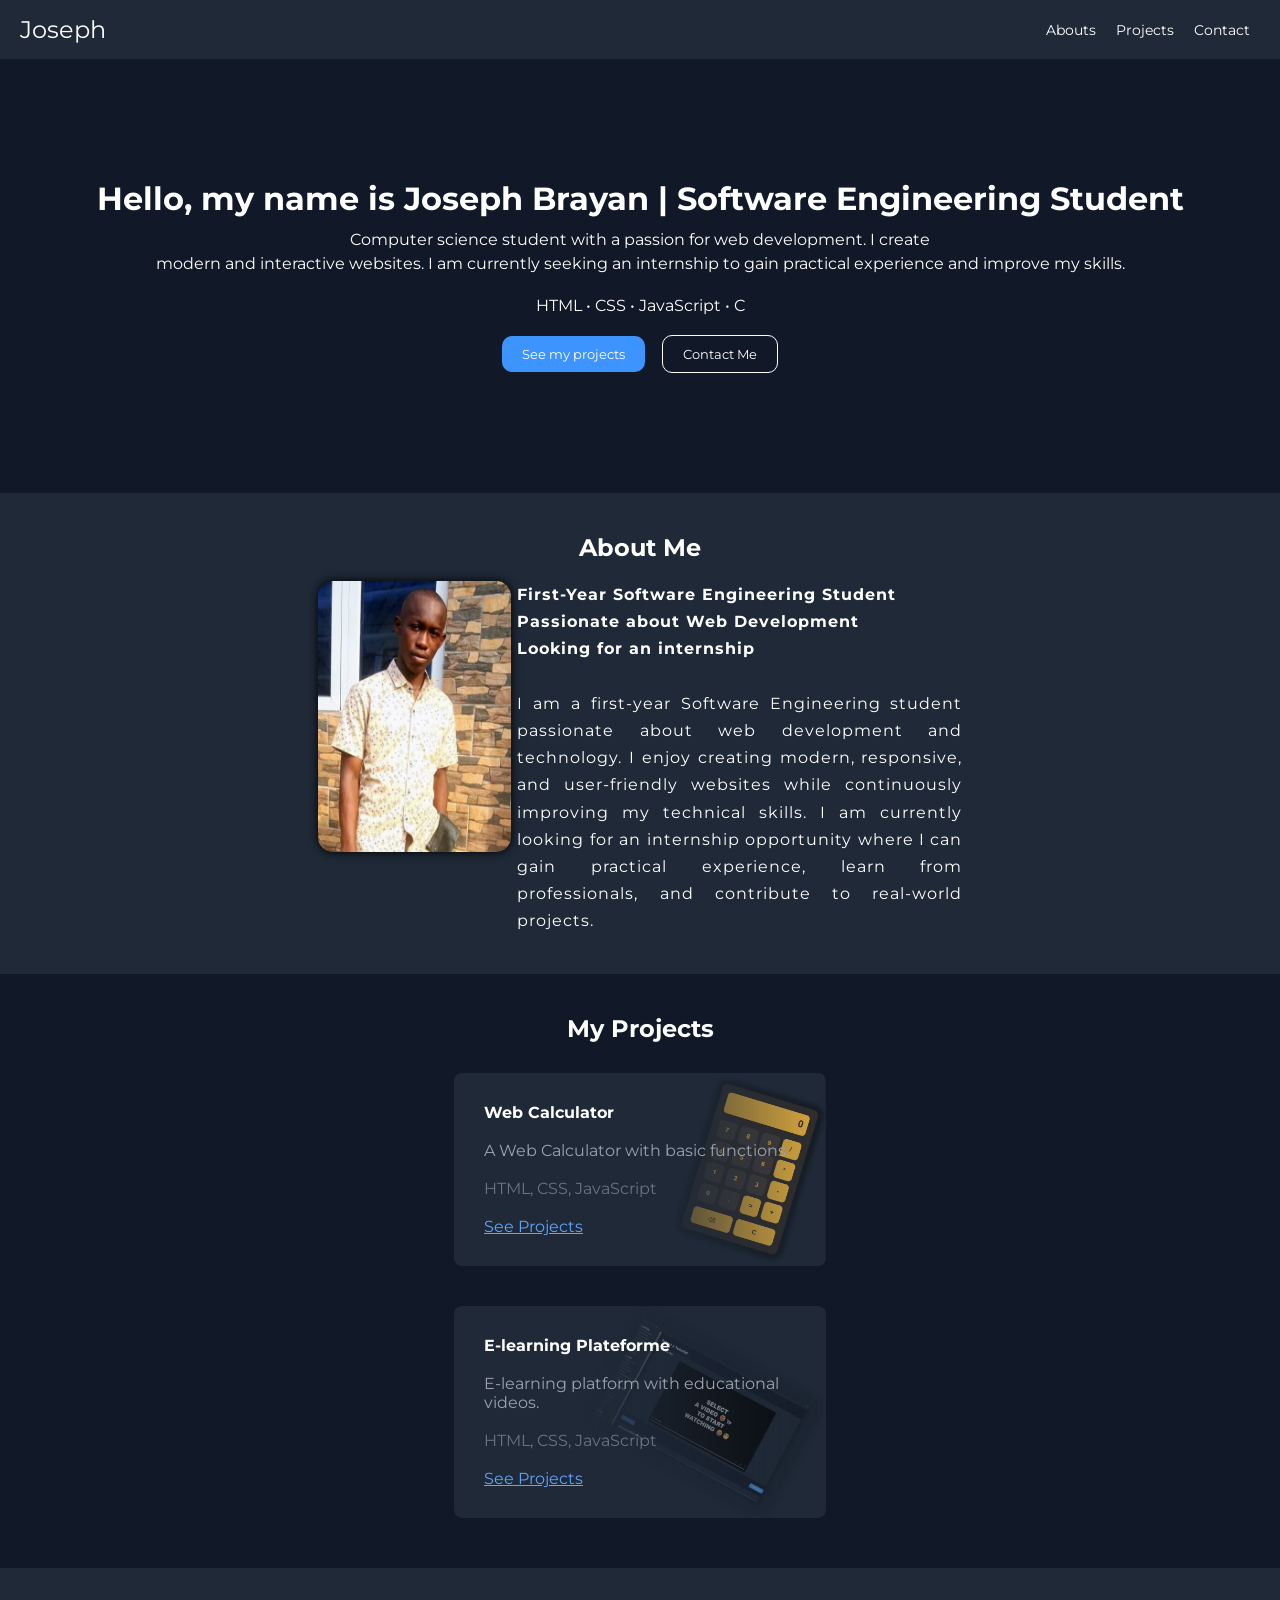
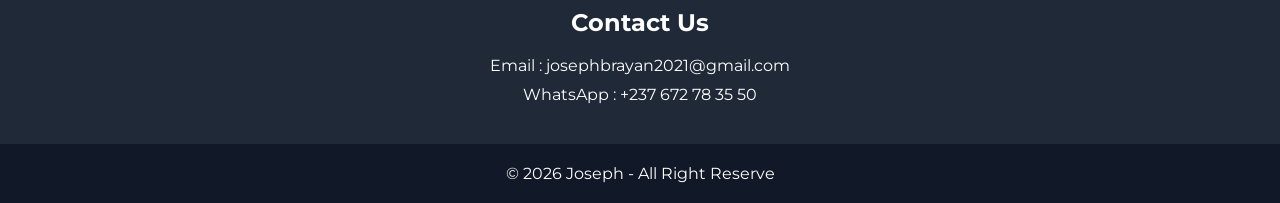
<file: index.html>
<!DOCTYPE html>
<html lang="fr">

<head>
  <meta charset="UTF-8">
  <meta name="viewport" content="width=device-width, initial-scale=1.0">
  <title>Portfolio - Joseph</title>
  <link rel="stylesheet" href="style.css">
  <link rel="shortcut icon" href="favicon.ico" type="image/x-icon">
  <link rel="preconnect" href="https://fonts.googleapis.com">
  <link rel="preconnect" href="https://fonts.gstatic.com" crossorigin>
  <link href="https://fonts.googleapis.com/css2?family=Montserrat:ital,wght@0,100..900;1,100..900&display=swap" rel="stylesheet">
</head>

<body>

  <!--header-->
  <header>

    <a href="index.html">
      <h2>Joseph</h2>
    </a>

    <!--nav bar-->
    <nav id="nav">
      <a href="#about">Abouts</a>
      <a href="#project">Projects</a>
      <a href="#contact">Contact</a>
    </nav>
  </header>

  <!--hero-->
  <section class="hero">
    <h1>Hello, my name is Joseph Brayan | Software Engineering Student</h1>
    <p style="line-height: 150%;">
      Computer science student with a passion for web development. I create <br> modern and interactive websites.
      I am currently seeking an internship to gain practical experience and improve my skills.
    </p>
    <p>HTML • CSS • JavaScript • C</p>
    <a href="#project"><button class="p">See my projects</button></a>
    <a href="#contact"><button class="c">Contact Me</button></a>
  </section>

  <!--about-->
  <section id="about" class="about">
    <h2>About Me</h2>
    <br>
    <div class="info">
      <img src="profile.jpg" alt="my picture">
      <p>
        <b>First-Year Software Engineering Student</b>
        <br>
        <b>Passionate about Web Development</b>
        <br>
        <b>Looking for an internship</b>
        <br>
        <br>
        <span>
        I am a first-year Software Engineering student passionate about web development and technology. 
        I enjoy creating modern, responsive, and user-friendly websites while continuously improving my technical skills. 
        I am currently looking for an internship opportunity where I can gain practical experience, learn from professionals,
        and contribute to real-world projects.
        </span>
      </p>
    </div>
  </section>

  <!--project-->
  <section id="project" class="project">
    <h2>My Projects</h2>

    <!--card-->
    <div class="cards">
      <div class="card-info" id="calculator">
        <h4>Web Calculator</h4>
        <br>
        <p style="color: rgb(156, 163, 175);">A Web Calculator with basic functions.</p>
        <br>
        <p style="color: rgb(107, 114, 128);">HTML, CSS, JavaScript</p>
        <br>
        <a href="calculator.html" style="color: rgb(96 ,165 ,250, 1);">See Projects</a>
      </div>
    </div>

    <div class="cards">
      <div class="card-info" id="e-learning">
        <h4>E-learning Plateforme</h4>
        <br>
        <p style="color: rgb(156, 163, 175);">E-learning platform with educational videos.</p>
        <br>
        <p style="color: rgb(107, 114, 128);">HTML, CSS, JavaScript</p>
        <br>
        <a href="e-learning.html" style="color: rgb(96 ,165 ,250, 1);">See Projects</a>
      </div>
    </div>
  </section>

  <!--contact-->
  <section id="contact" class="contact">
    <h2>
      <center>Contact Us</center>
    </h2>
    <br>
    <p>Email : josephbrayan2021@gmail.com</p>
    <p>WhatsApp : +237 672 78 35 50</p>
  </section>

  <!--footer-->
  <footer>
    <p>© 2026 Joseph - All Right Reserve</p>
  </footer>

</body>

</html>
</file>
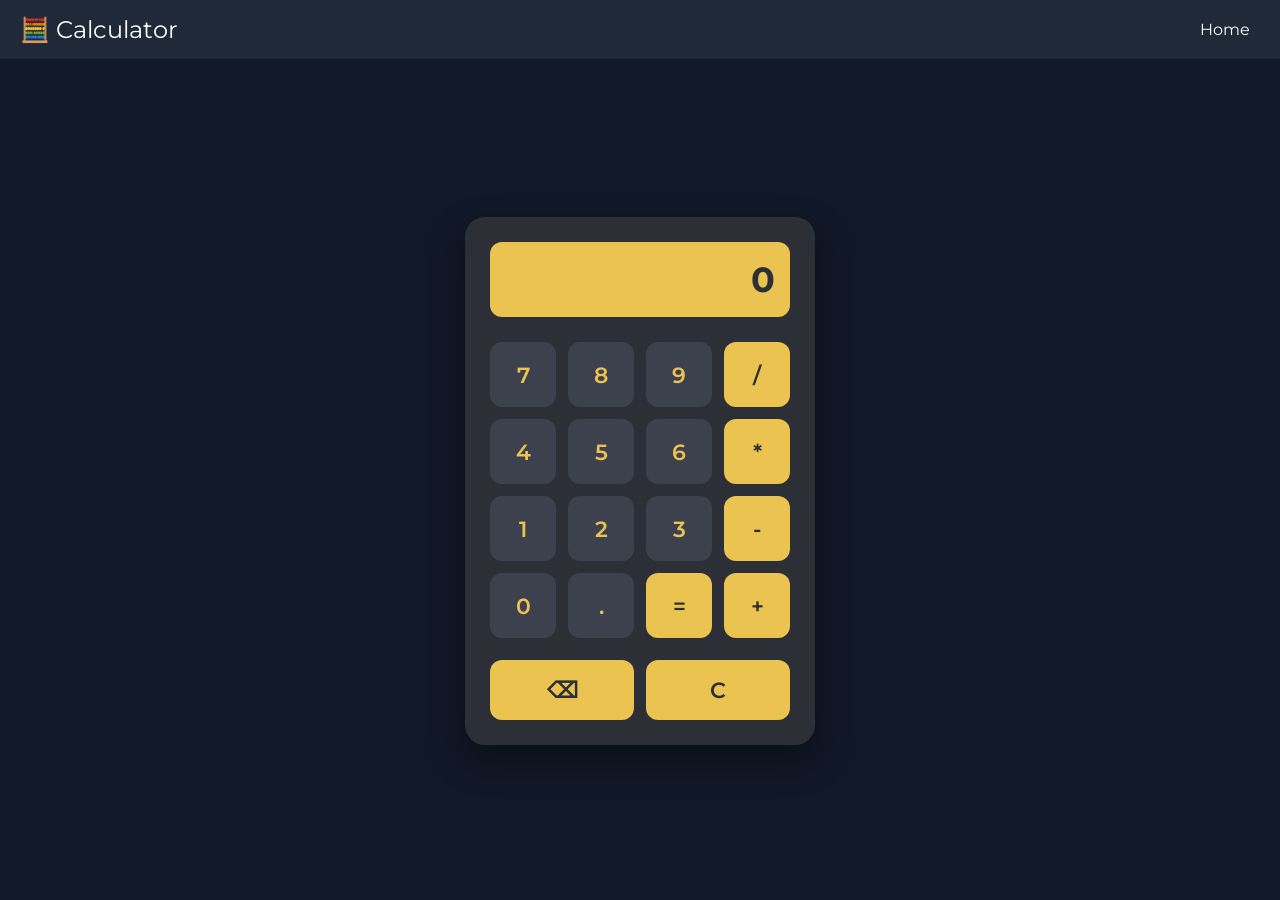
<file: calculator.html>
<!DOCTYPE html>
<html lang="fr">

<head>
    <meta charset="UTF-8">
    <meta name="viewport" content="width=device-width, initial-scale=1.0">
    <title>Calculator</title>
    <link rel="stylesheet" href="calculator.css">
	<link rel="shortcut icon" href="favicon.ico" type="image/x-icon">
	<link rel="preconnect" href="https://fonts.googleapis.com">
	<link rel="preconnect" href="https://fonts.gstatic.com" crossorigin>
	<link href="https://fonts.googleapis.com/css2?family=Montserrat:ital,wght@0,100..900;1,100..900&display=swap" rel="stylesheet">
</head>

<body>

    <header>
        <a href="calculator.html">
            <h2>🧮 Calculator</h2>
        </a>
        <nav id="nav">
            <a href="index.html">Home</a>
        </nav>
    </header>
    <div class="calculator">
        <input type="text" id="display" value="0" disabled>

        <div class="buttons">
            <button class="btn-number" onclick="press('7')">7</button>
            <button class="btn-number" onclick="press('8')">8</button>
            <button class="btn-number" onclick="press('9')">9</button>
            <button class="btn-operator" onclick="press('/')">/</button>

            <button class="btn-number" onclick="press('4')">4</button>
            <button class="btn-number" onclick="press('5')">5</button>
            <button class="btn-number" onclick="press('6')">6</button>
            <button class="btn-operator" onclick="press('*')">*</button>

            <button class="btn-number" onclick="press('1')">1</button>
            <button class="btn-number" onclick="press('2')">2</button>
            <button class="btn-number" onclick="press('3')">3</button>
            <button class="btn-operator" onclick="press('-')">-</button>

            <button class="btn-number" onclick="press('0')">0</button>
            <button class="btn-number" onclick="press('.')">.</button>
            <button class="btn-equal" onclick="solve()">=</button>
            <button class="btn-operator" onclick="press('+')">+</button>

            <div class="control-group">
                <button class="btn-delete" onclick="backspace()">⌫</button>
                <button class="btn-clear" onclick="reset()">C</button>
            </div>
        </div>
    </div>

    <script src="calculator.js"></script>
    
</body>

</html>
</file>
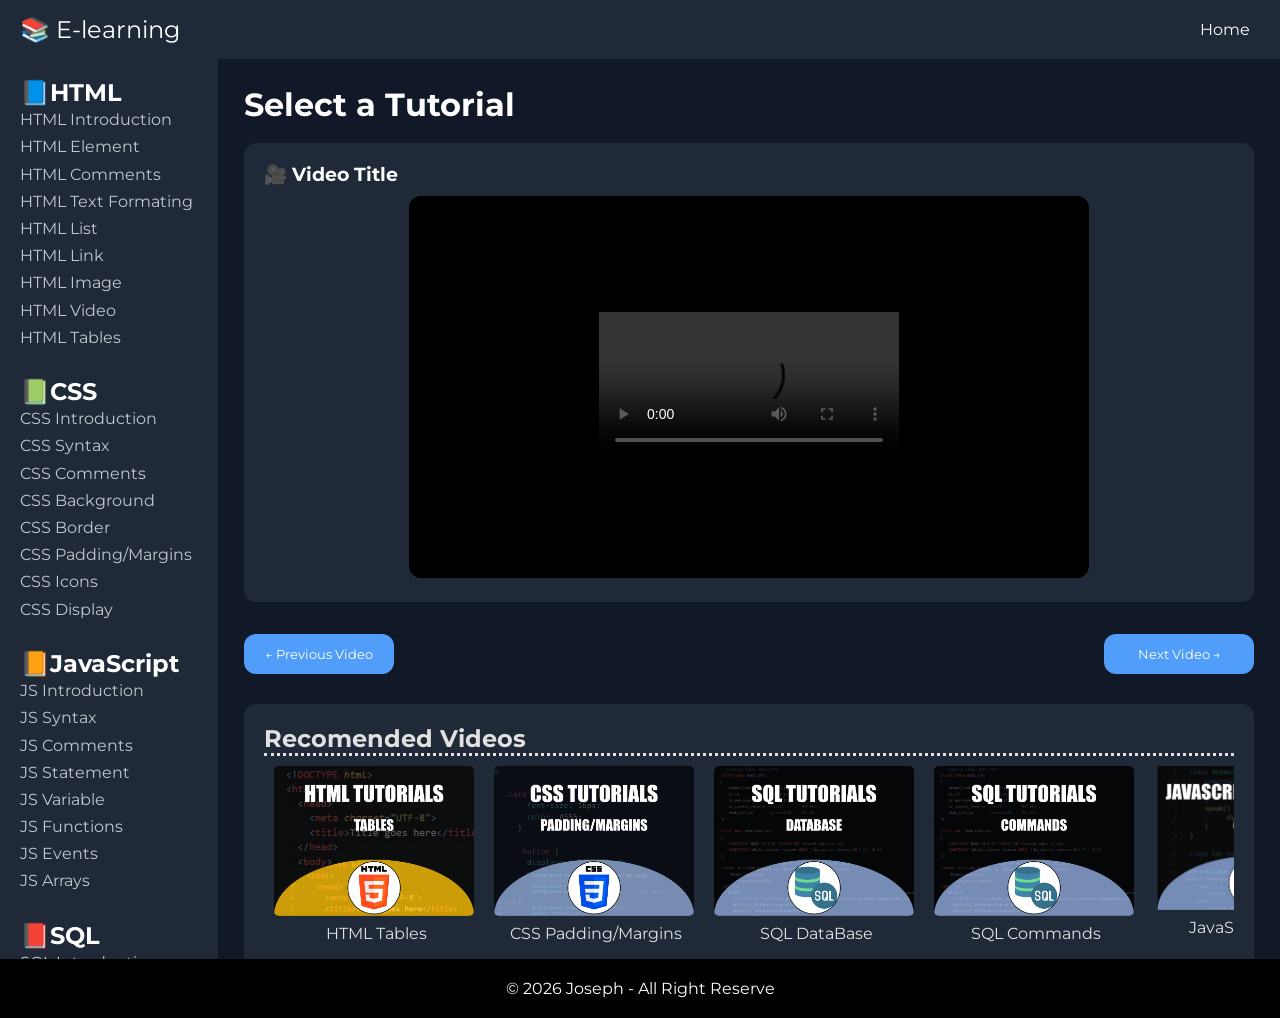
<file: e-learning.html>
<!DOCTYPE html>
<html lang="en">

<head>
	<meta charset="UTF-8">
	<meta name="viewport" content="width=device-width, initial-scale=1.0">
	<title>E-Learning</title>
	<link rel="stylesheet" href="e-learning.css">
	<link rel="shortcut icon" href="favicon.ico" type="image/x-icon">
	<link rel="preconnect" href="https://fonts.googleapis.com">
	<link rel="preconnect" href="https://fonts.gstatic.com" crossorigin>
	<link href="https://fonts.googleapis.com/css2?family=Montserrat:ital,wght@0,100..900;1,100..900&display=swap" rel="stylesheet">
</head>

<body>
	<!--header-->
	<header>

		<a href="./e-learning.html">
			<h2>📚 E-learning</h2>
		</a>

		<!--nav bar-->
		<nav id="nav">
			<a href="./index.html">Home</a>
		</nav>
	</header>

	<!--mobile bar menu-->
	<div class="bar">
		<a href="#">📘Html</a>
		<a href="#">📗Css</a>
		<a href="#">📙JavaScript</a>
		<a href="#">📕SQL</a>
	</div>

	<!--main body-->
	<div class="container">
		<!--pc bar menu-->
		<div class="menu">
			<ul>
				<h2>📘HTML</h2>
				<li class="item" data-src="not avialable.mp4" data-title="🎥 HTML Introduction"
					data-tuto="HTML Tutorial">
					HTML Introduction
				</li>
				<li class="item" data-src="not avialable.mp4" data-title="🎥 HTML Element"
					data-tuto="HTML Tutorial">
					HTML Element
				</li>
				<li class="item" data-src="not avialable.mp4" data-title="🎥 HTML Comments"
					data-tuto="HTML Tutorial">
					HTML Comments
				</li>
				<li class="item" data-src="not avialable.mp4" data-title="🎥 HTML Text Formating"
					data-tuto="HTML Tutorial">
					HTML Text Formating
				</li>
				<li class="item" data-src="not avialable.mp4" data-title="🎥 HTML List"
					data-tuto="HTML Tutorial">
					HTML List
				</li>
				<li class="item" data-src="not avialable.mp4" data-title="🎥 HTML Link"
					data-tuto="HTML Tutorial">
					HTML Link
				</li>
				<li class="item" data-src="not avialable.mp4" data-title="🎥 HTML Image"
					data-tuto="HTML Tutorial">
					HTML Image
				</li>
				<li class="item" data-src="not avialable.mp4" data-title="🎥 HTML Video"
					data-tuto="HTML Tutorial">
					HTML Video
				</li>
				<li class="item" data-src="not avialable.mp4" data-title="🎥 HTML Tables"
					data-tuto="HTML Tutorial">
					HTML Tables
				</li>
				<br>
				<h2>📗CSS</h2>
				<li class="item" data-src="not avialable.mp4" data-title="🎥 CSS Introduction"
					data-tuto="CSS Tutorial">
					CSS Introduction
				</li>
				<li class="item" data-src="not avialable.mp4" data-title="🎥 CSS Syntax"
					data-tuto="CSS Tutorial">
					CSS Syntax
				</li>
				<li class="item" data-src="not avialable.mp4" data-title="🎥 CSS Comments"
					data-tuto="CSS Tutorial">
					CSS Comments
				</li>
				<li class="item" data-src="not avialable.mp4" data-title="🎥 CSS Background"
					data-tuto="CSS Tutorial">
					CSS Background
				</li>
				<li class="item" data-src="not avialable.mp4" data-title="🎥 CSS Border"
					data-tuto="CSS Tutorial">
					CSS Border
				</li>
				<li class="item" data-src="not avialable.mp4" data-title="🎥 CSS Padding/Margins"
					data-tuto="CSS Tutorial">
					CSS Padding/Margins
				</li>
				<li class="item" data-src="not avialable.mp4" data-title="🎥 CSS Icons"
					data-tuto="CSS Tutorial">
					CSS Icons
				</li>
				<li class="item" data-src="not avialable.mp4" data-title="🎥 CSS Display"
					data-tuto="CSS Tutorial">
					CSS Display
				</li>
				<br>
				<h2>📙JavaScript
				</h2>
				<li class="item" data-src="not avialable.mp4" data-title="🎥 JavaScript Introduction"
					data-tuto="JavaScript Tutorial">
					JS Introduction
				</li>
				<li class="item" data-src="not avialable.mp4" data-title="🎥 JavaScript Syntax"
					data-tuto="JavaScript Tutorial">
					JS Syntax
				</li>
				<li class="item" data-src="not avialable.mp4" data-title="🎥 JavaScript Comments"
					data-tuto="JavaScript Tutorial">
					JS Comments
				</li>
				<li class="item" data-src="not avialable.mp4" data-title="🎥 JavaScript Statement"
					data-tuto="JavaScript Tutorial">
					JS Statement
				</li>
				<li class="item" data-src="not avialable.mp4" data-title="🎥 JavaScript Variable"
					data-tuto="JavaScript Tutorial">
					JS Variable
				</li>
				<li class="item" data-src="not avialable.mp4" data-title="🎥 JavaScript Functions"
					data-tuto="JavaScript Tutorial">
					JS Functions
				</li>
				<li class="item" data-src="not avialable.mp4" data-title="🎥 JavaScript Events"
					data-tuto="JavaScript Tutorial">
					JS Events
				</li>
				<li class="item" data-src="not avialable.mp4" data-title="🎥 JavaScript Arrays"
					data-tuto="JavaScript Tutorial">
					JS Arrays
				</li>
				<br>
				<h2>📕SQL</h2>
				<li class="item" data-src="not avialable.mp4" data-title="🎥 SQL Introduction"
					data-tuto="Structural Query Language Tutorial">
					SQL Introduction
				</li>
				<li class="item" data-src="not avialable.mp4" data-title="🎥 SQL Syntax"
					data-tuto="Structural Query Language Tutorial">
					SQL Syntax
				</li>
				<li class="item" data-src="not avialable.mp4" data-title="🎥 SQL Commands"
					data-tuto="Structural Query Language Tutorial">
					SQL Commands
				</li>
				<li class="item" data-src="not avialable.mp4" data-title="🎥 SQL Operators"
					data-tuto="Structural Query Language Tutorial">
					SQL Operators
				</li>
				<li class="item" data-src="not avialable.mp4" data-title="🎥 SQL DataBase"
					data-tuto="Structural Query Language Tutorial">
					SQL DataBase
				</li>
			</ul>
		</div>

		<!--main content-->
		<div class="content">
			<h1 id="tuto">Select a Tutorial</h1>
			<br>
			<div class="video-container">
				<h3 id="main-title">🎥 Video Title</h3>
				<center>
					<iframe id="main-video" src="select a video.mp4" allowfullscreen></iframe>
				</center>
			</div>
			<div class="media-player">
				<button class="pre">← Previous Video</button>
				<button class="next">Next Video →</button>
			</div>
			<div class="vid-menu">
				<h2>Recomended Videos</h2>
				<div class="list">
					<div class="item" data-src="not avialable.mp4" data-title="🎥 HTML Tables"
						data-tuto="HTML Tutorial">
						<img src="H-T.png" width="200px" />
						<p align="center">HTML Tables</p>
					</div>
					<div class="item" data-src="not avialable.mp4" data-title="🎥 CSS Padding/Margins"
						data-tuto="CSS Tutorial">
						<img src="C-P&M.png" width="200px" />
						<p align="center">CSS Padding/Margins</p>
					</div>
					<div class="item" data-src="not avialable.mp4" data-title="🎥 SQL DataBase"
						data-tuto="Structural Query Language Tutorial">
						<img src="S-D.png" width="200px" />
						<p align="center">SQL DataBase</p>
					</div>
					<div class="item" data-src="not avialable.mp4" data-title="🎥 SQL Commands"
						data-tuto="Structural Query Language Tutorial">
						<img src="S-C.png" width="200px" />
						<p align="center">SQL Commands</p>
					</div>
					<div class="item" data-src="not avialable.mp4" data-title="🎥 JavaScript Arrays"
						data-tuto="JavaScript Tutorial">
						<img src="J-A.png" width="200px" />
						<p align="center">JavaScript Arrays</p>
					</div>
					<div class="item" data-src="not avialable.mp4" data-title="🎥 JavaScript Syntax"
						data-tuto="JavaScript Tutorial">
						<img src="J-S.png" width="200px" />
						<p align="center">JavaScript Syntax</p>
					</div>
					<div class="item" data-src="not avialable.mp4" data-title="🎥 CSS Display"
						data-tuto="CSS Tutorial">
						<img src="C-D.png" width="200px" />
						<p align="center">CSS Display</p>
					</div>
					<div class="item" data-src="not avialable.mp4" data-title="🎥 HTML Text Formating"
						data-tuto="HTML Tutorial">
						<img src="H-T.png" width="200px" />
						<p align="center">HTML Text Formating</p>
					</div>
				</div>
			</div>
		</div>
	</div>

	<!--footer-->
	<footer>
		<p>© 2026 Joseph - All Right Reserve</p>
	</footer>

	<script src="e-learning.js"></script>
</body>

</html>
</file>
<file: style.css>
* {
  font-family: "Montserrat", sans-serif;
  margin: 0;
  padding: 0;
  box-sizing: border-box;
}

body {
  background: rgb(17, 24, 39, 1);
  color: #ffffff;
}

/*header*/
header {
  display: flex;
  justify-content: space-between;
  align-items: center;
  padding: 15px 20px;
  background-color: rgb(31, 41, 55, 1);
}

header a {
  transition: 0.4s;
  text-decoration: none;
}

header a h2 {
  transition: 0.4s;
  font-weight: normal;
  color: white;
}

header a h2:hover {
  font-weight: bolder;
  color: rgb(96, 165, 250, 1);
  letter-spacing: 5%;
}

/*nav menu*/
nav {
  transition: 0.4s;
  display: flex;
}

nav a {
  margin: 0 10px;
  background-color: rgb(31, 41, 55, 1);
  text-decoration: none;
  color: #ffffff;
  font-size: 14px;
}

nav a:hover {
  font-weight: bolder;
  color: rgb(96, 165, 250, 1);
  letter-spacing: 5%;
}

/*hero*/
.hero {
  text-align: center;
  padding: 120px 20px;
}

.hero h1 {
  font-size: 32px;
  margin-bottom: 10px;
}

.hero p {
  margin-bottom: 20px;
}

button.p {
  background-color: rgb(61, 148, 255);
  border-radius: 10px;
  color: white;
  padding: 10px 20px;
  cursor: pointer;
  margin-right: 0.5%;
}

button.p:hover {
  background-color: rgb(0, 112, 248);
  opacity: 0.9;
}

button.c {
  background-color: rgba(61, 148, 255, 0);
  border: white solid 1px;
  border-radius: 10px;
  color: white;
  padding: 10px 20px;
  cursor: pointer;
  margin-left: 0.5%;
}

button.c:hover {
  background-color: white;
  color: #000000;
  opacity: 0.9;
}

/*general*/
.about,
.project,
.contact {
  padding: 40px 20px;
  text-align: center;
}

/*about*/
.about {
  background-color: rgb(31, 41, 55, 1);
}

.about h2 {
  float: center;
}

.about .info {
  display: flex;
  flex-direction: row;
  justify-content: center;
  text-align: justify;
  margin: auto;
  width: 52%;
  height: 100%;
}

.about img {
  border-radius: 15px;
  box-shadow: 0 0 10px #000000;
  max-width: 30%;
  width: 250px;
  height: fit-content;
  float: left;
  margin-right: 1%;
  margin-bottom: 1%;
}

.about img:hover {
  cursor: pointer;
  opacity: 0.8;
}

.about p {
  float: right;
  line-height: 1.7;
  line-break: normal;
  letter-spacing: 1px;
  max-width: 600px;
}

/*project*/
.cards {
  display: flex;
  flex-wrap: wrap;
  justify-content: center;
  margin-top: 20px;
}

.card-info {
  transition: 0.2s;
  text-align: left;
  width: 30%;
  margin: 10px;
  padding: 30px;
  background-color: rgb(31, 41, 55, 1);
  border-radius: 8px;
}

.card-info:hover {
  scale: 105%;
  transition: 0.2s;
}

a button {
  background: #4f46e5;
  color: white;
  border: none;
  padding: 10px 20px;
  cursor: pointer;
}

#calculator {
  background: url("calc.png");
  background-position: center;
  background-size: cover;
  background-position: right;
  background-repeat: no-repeat;
}

#e-learning {
  background-image: url("e-learn.png");
  background-position: center;
  background-size: cover;
  background-position: right;
  background-repeat: no-repeat;
}

/*contact*/
.contact {
  background-color: rgb(31, 41, 55, 1);
}

.contact p {
  margin-top: 10px;
}

.contact h2 {
  margin-bottom: -10px;
}

/*footer*/
footer {
  text-align: center;
  padding: 20px;
}

/*mobile*/
@media (max-width: 600px) {

  .hero h1 {
    font-size: 22px;
  }

  .card-info {
    width: 90%;
  }  

  .about .info {
    flex-direction: column;
    text-align: left;
    width: 90%;
  }

   .about .info p span{
    text-align: justify;
   }

  .about img {
    margin: auto;
    max-width: 100%;
    width: 250px;
  }

  #calculator {
    background: url("./img/calc.png");
    background-position: right;
    background-size: cover;
    background-repeat: no-repeat;
  }
}
</file>
<file: calculator.css>
* {
    font-family: "Montserrat", sans-serif;
    margin: 0;
    padding: 0;
    box-sizing: border-box;
}

body {
    background: rgb(17, 24, 39, 1);
    background-attachment: scroll;
    background-size: cover;
    background-position: center;
    display: flex;
    justify-content: center;
    align-items: center;
    min-height: 100vh;
    padding: 20px;
}

header {
    display: flex;
    justify-content: space-between;
    align-items: center;
    padding: 15px 20px;
    width: 100%;
    background-color: rgb(31, 41, 55, 1);
    position: absolute;
    top: 0;
}

header a {
    text-decoration: none;
}

header a h2 {
    transition: 0.4s;
    font-weight: normal;
    color: white;
}

header a h2:hover {
    font-weight: bolder;
    color: rgb(96, 165, 250, 1);
    letter-spacing: 5%;
}

nav {
    display: flex;
}

nav a {
    transition: 0.4s;
    margin: 0 10px;
    margin-top: -1%;
    text-decoration: none;
    color: white;
    font-size: 16px;
}

nav a:hover {
    font-weight: bolder;
    letter-spacing: 5%;
    color: rgb(96, 165, 250, 1);
}

.calculator {
    margin-top: 5%;
    background-color: #2c2f36;
    width: 100%;
    max-width: 350px;
    padding: 25px;
    border-radius: 20px;
    box-shadow: 0px 15px 35px rgba(0, 0, 0, 0.4);
}

#display {
    width: 100%;
    height: 75px;
    background-color: #ebc350;
    border: none;
    border-radius: 12px;
    margin-bottom: 25px;
    text-align: right;
    padding: 15px;
    font-size: 2.2rem;
    color: #2c2f36;
    font-weight: bold;
    outline: none;
}

.buttons {
    display: grid;
    grid-template-columns: repeat(4, 1fr);
    gap: 12px;
}

button {
    height: 65px;
    border-radius: 12px;
    border: none;
    font-size: 1.4rem;
    font-weight: 600;
    cursor: pointer;
    transition: all 0.2s ease;
    display: flex;
    justify-content: center;
    align-items: center;
}

button:active {
    transform: scale(0.95);
    opacity: 0.8;
}

.btn-number {
    background-color: #3d414d;
    color: #ebc350;
}

.btn-number:hover {
    background-color: #4a4f5d;
}

.btn-operator,
.btn-equal {
    background-color: #ebc350;
    color: #2c2f36;
}

.btn-operator:hover,
.btn-equal:hover {
    background-color: #f7d066;
}

.control-group {
    grid-column: span 4;
    display: grid;
    grid-template-columns: 1fr 1fr;
    gap: 12px;
    margin-top: 10px;
}

.btn-clear,
.btn-delete {
    background-color: #ebc350;
    color: #2c2f36;
    height: 60px;
    text-transform: uppercase;
    font-size: 1.4rem;
}

@media (max-width: 380px) {
    .calculator {
        padding: 15px;
    }

    button {
        height: 55px;
        font-size: 1.2rem;
    }

    #display {
        height: 65px;
        font-size: 1.8rem;
    }
}
</file>
<file: e-learning.css>
* {
  font-family: "Montserrat", sans-serif;
  margin: 0;
  padding: 0;
  box-sizing: border-box;
}

body {
  background: rgb(17, 24, 39, 1);
  background-attachment: fixed;
  background-size: cover;
  background-position: center;
  color: #ffffff;
}

/*header*/
header {
  display: flex;
  justify-content: space-between;
  align-items: center;
  padding: 15px 20px;
  background-color: rgb(31, 41, 55, 1);
  width: 100%;
}

header a {
  transition: 0.4s;
  text-decoration: none;
}

header a {
  text-decoration: none;
}

header a h2 {
  transition: 0.4s;
  font-weight: normal;
  color: white;
}

header a h2:hover {
  font-weight: bolder;
  color: rgb(96, 165, 250, 1);
  letter-spacing: 5%;
}

nav {
  display: flex;
}

nav a {
  transition: 0.4s;
  margin: 0 10px;
  text-decoration: none;
  color: white;
  font-size: 16px;
}

nav a:hover {
  font-weight: bolder;
  letter-spacing: 5%;
  color: rgb(96, 165, 250, 1);
}

/*mobile bar menu*/
.bar {
  display: none;
  background: rgb(8, 11, 19);
  width: 100%;
}

.bar a {
  display: inline-block;
  text-decoration: none;
  color: #ffffff;
  padding: 10px;
}

.bar a:hover {
  background-color: rgb(31, 41, 55, 1);
}

/*Container*/
.container {
  width: 100%;
  height: 100vh;
  display: flex;
}

/*pc menu*/
.menu {
  line-height: 170%;
  overflow-y: auto;
  padding: 20px;
  width: 270px;
  height: 100vh;
  background-color: rgb(31, 41, 55, 1);
}

.menu h2{
  color: #ffffff;
}

.menu ul {
  color: rgb(194, 198, 206);
  list-style: none;
}

.menu ul li:hover {
  text-decoration: underline;
  cursor: pointer;
}

/*content*/
.content {
  overflow-y: auto;
  padding: 2%;
  width: calc(85% + 270px);
  height: 100vh;
}

.content p {
  line-height: 170%;
}

/*video player*/
.video-container {
  justify-content: center;
  margin: auto;
  margin-bottom: 32px;
  padding: 20px;
  width: 100%;
  background-color: rgb(31, 41, 55, 1);
  border-radius: 12px;
}

.video-container iframe {
  border-radius: 12px;
  aspect-ratio: 16 / 9;
  width: 70%;
  max-width: 100%;
  border: none;
}

.video-container h3 {
  margin-bottom: 10px;
}

/*media player*/
.media-player {
  display: flex;
  justify-content: space-between;
}

button {
  color: #ffffff;
  padding: 12px;
  border: none;
  border-radius: 12px;
  width: 150px;
}

button.next {
  cursor: pointer;
  background-color: rgb(80, 157, 250);
}

button.next:hover {
  background-color: rgb(59, 130, 246, 1);
}

button.pre {
  cursor: pointer;
  background-color: rgb(80, 157, 250);
}

button.pre:hover {
  background-color: rgb(59, 130, 246, 1);
}

/*video menu*/
.vid-menu {
  margin-top: 30px;
  padding: 20px;
  width: 100%;
  background-color: rgb(31, 41, 55, 1);
  border-radius: 12px;
}

.vid-menu h2 {
  color: rgb(225, 225, 225);
  border-bottom: 2px solid rgb(225, 225, 225);
  border-bottom: dotted;
}

.vid-menu .list {
  display: flex;
  overflow-x: auto;
}

.item p {
  cursor: pointer;
  text-decoration: none;
  padding-left: 5px;
  transition: transform 0.25s;
  color: rgb(225, 225, 225);
}

.item p:hover {
  text-decoration: underline;
}

.item img {
  cursor: pointer;
  transition: 0.2s;
  border-radius: 5px;
  margin: 10px 10px 0 10px;
}

.item img:hover {
  transform: scale(1.05);
}

/* Style the footer */
footer {
  text-align: center;
  padding: 20px;
  background: rgb(0, 0, 0);
}

/* mobile version*/
@media (max-width: 600px) {
  .bar {
    display: inline-block;
  }

  .menu{
    display: none;
    height: 100px;
  }

  .video-container iframe{
    width: 100%;
  }

  .content{
    height: fit-content;
  }
}
</file>
